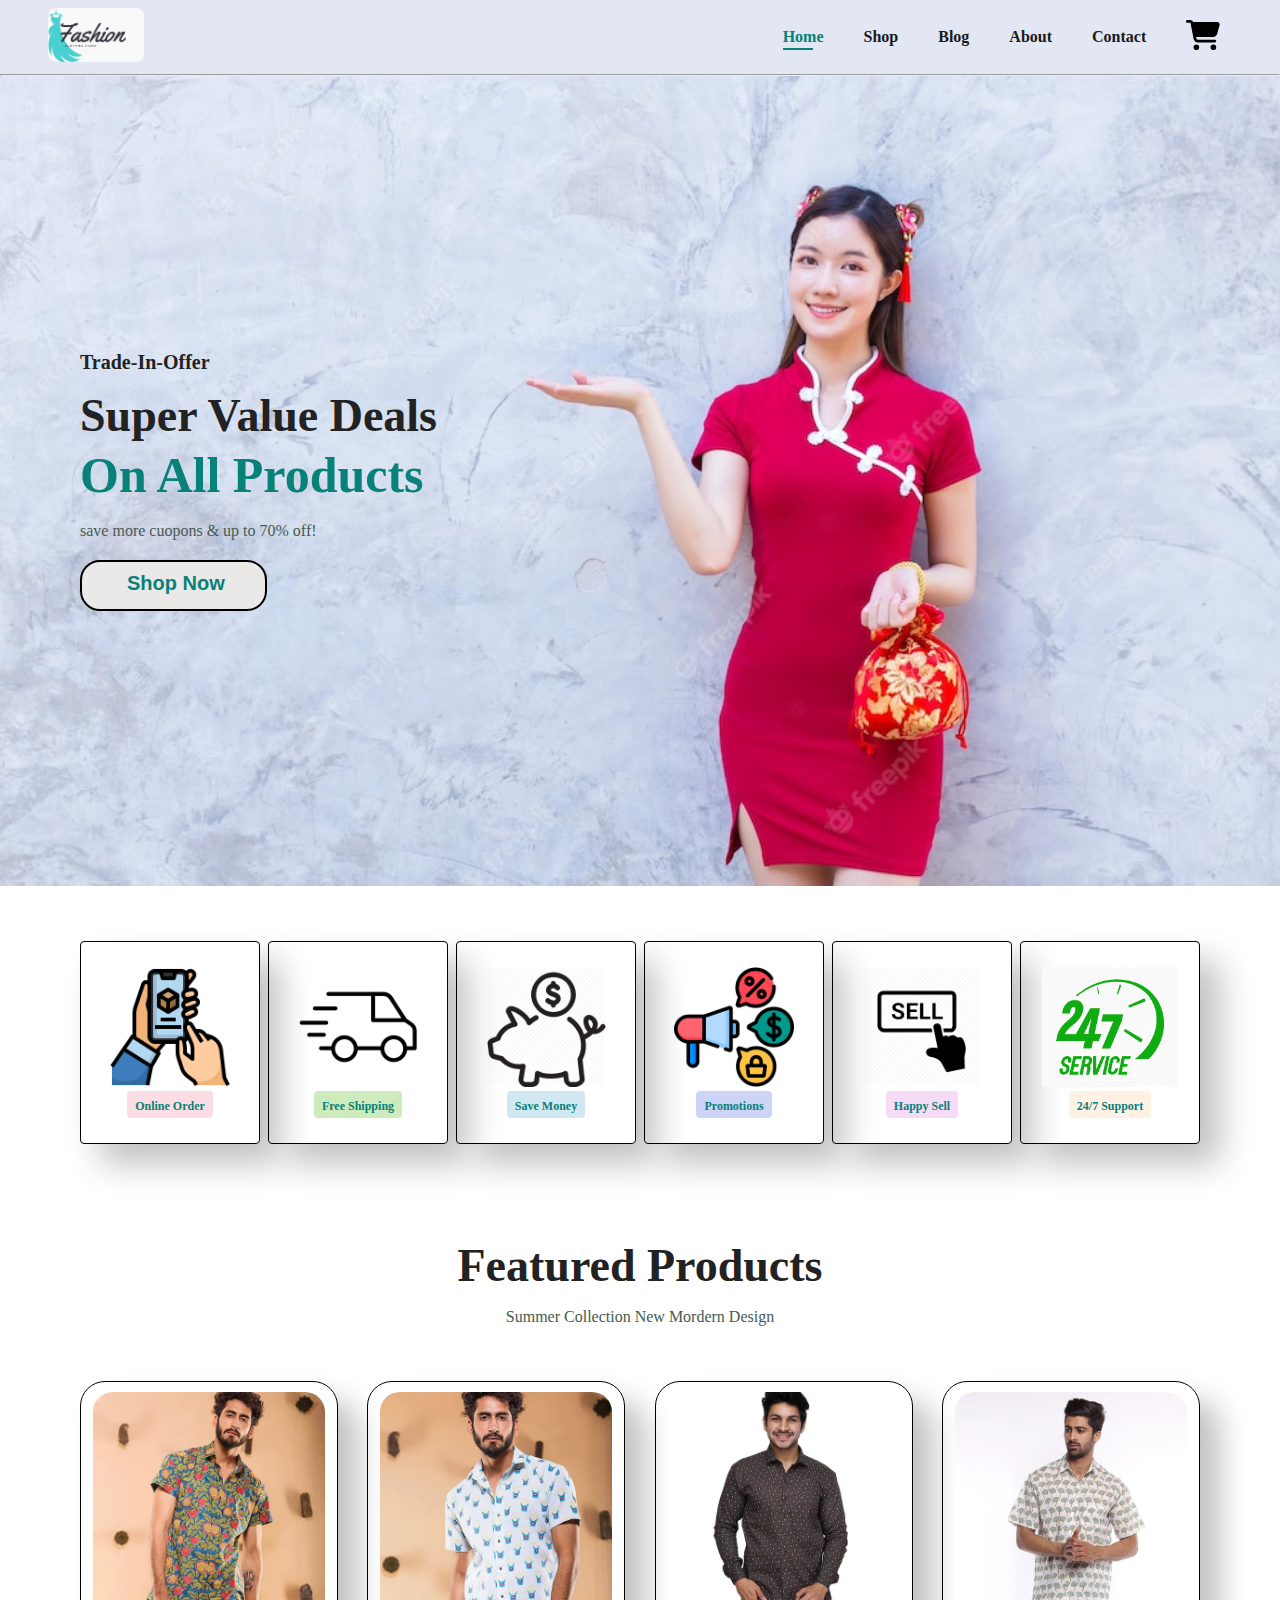
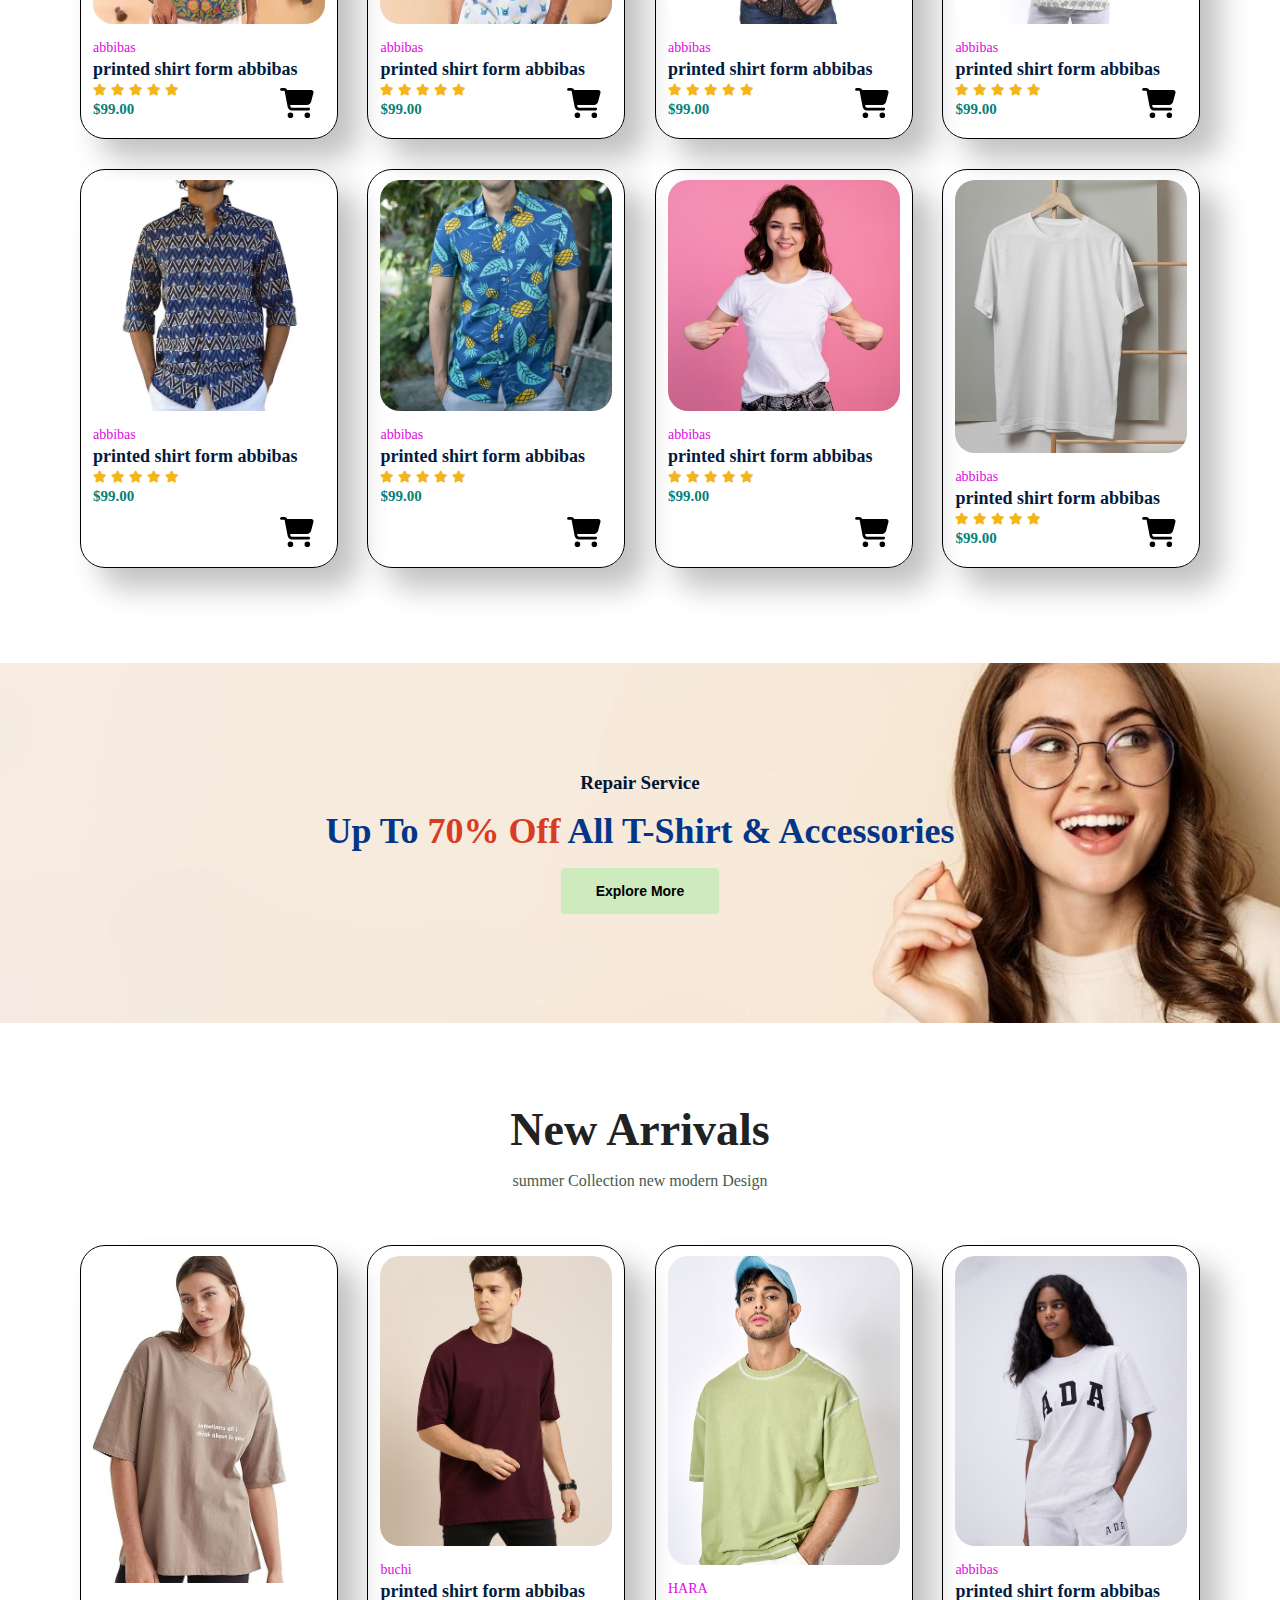
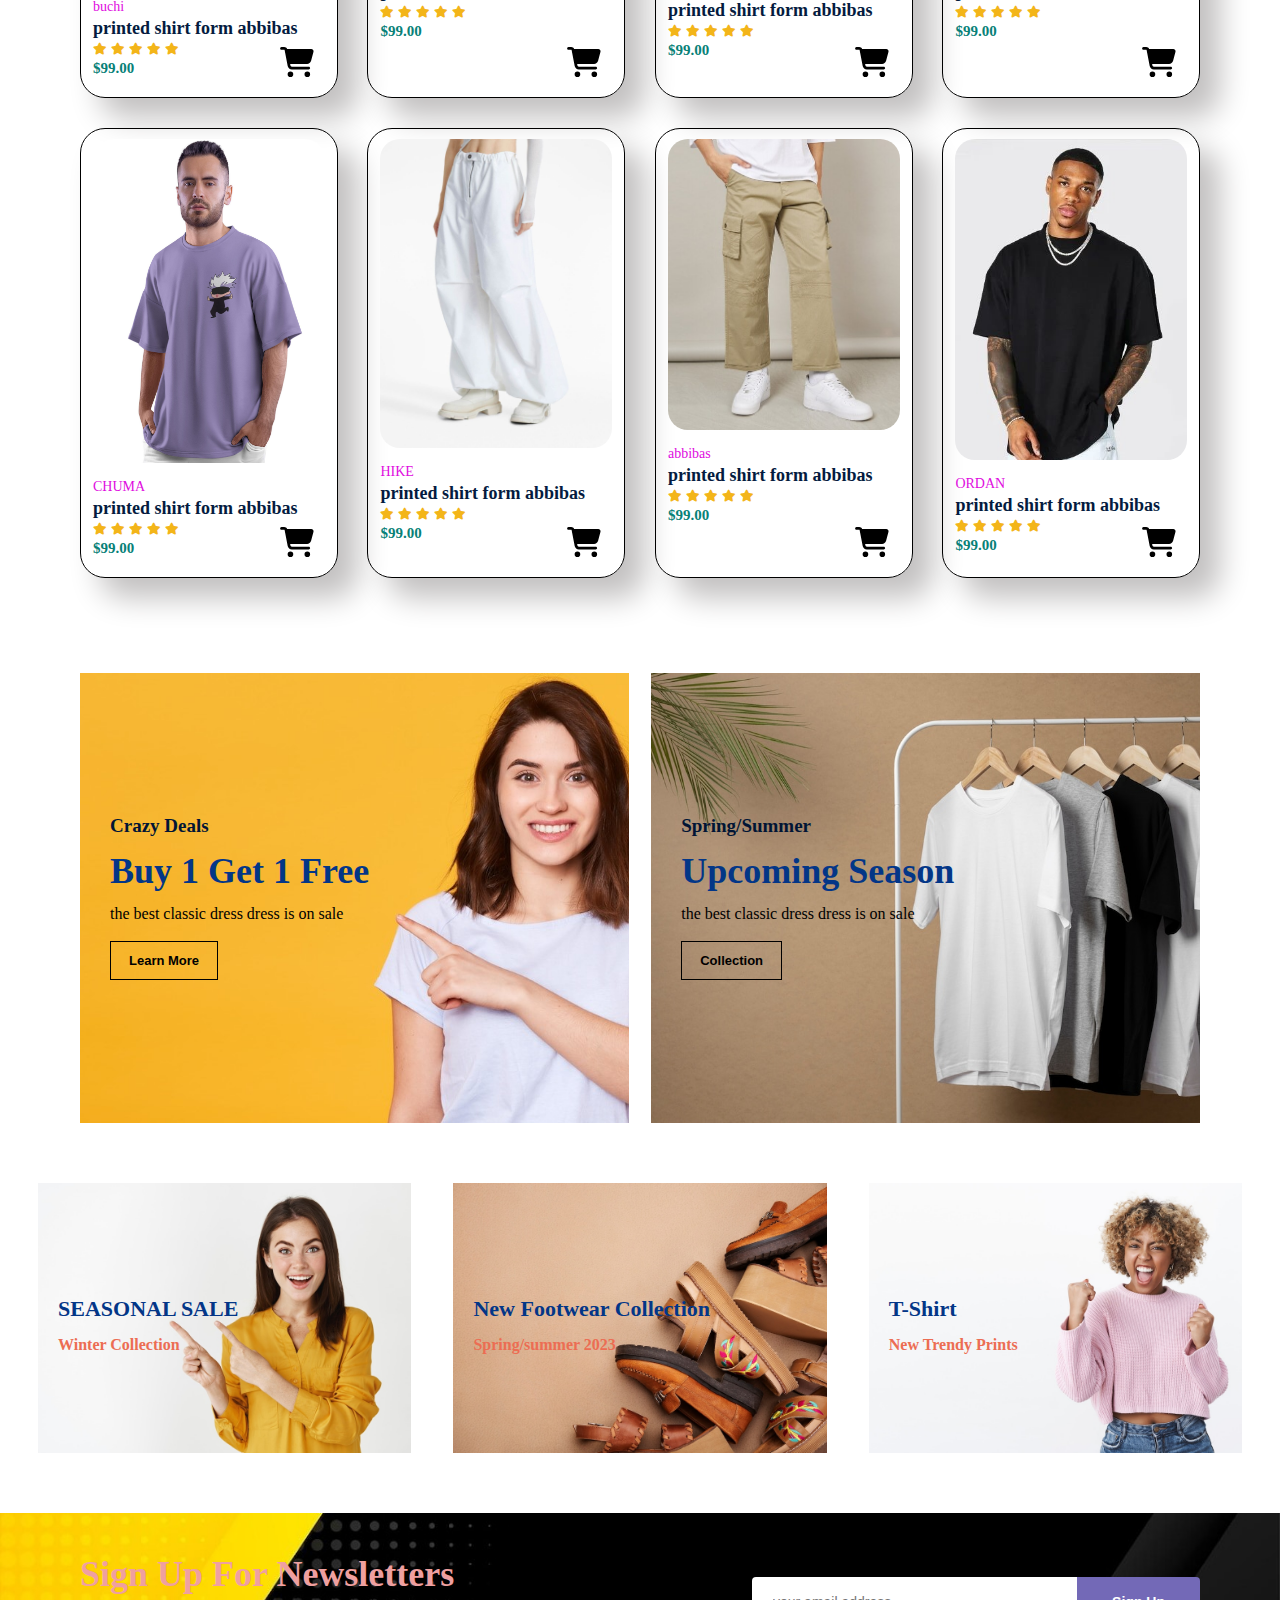
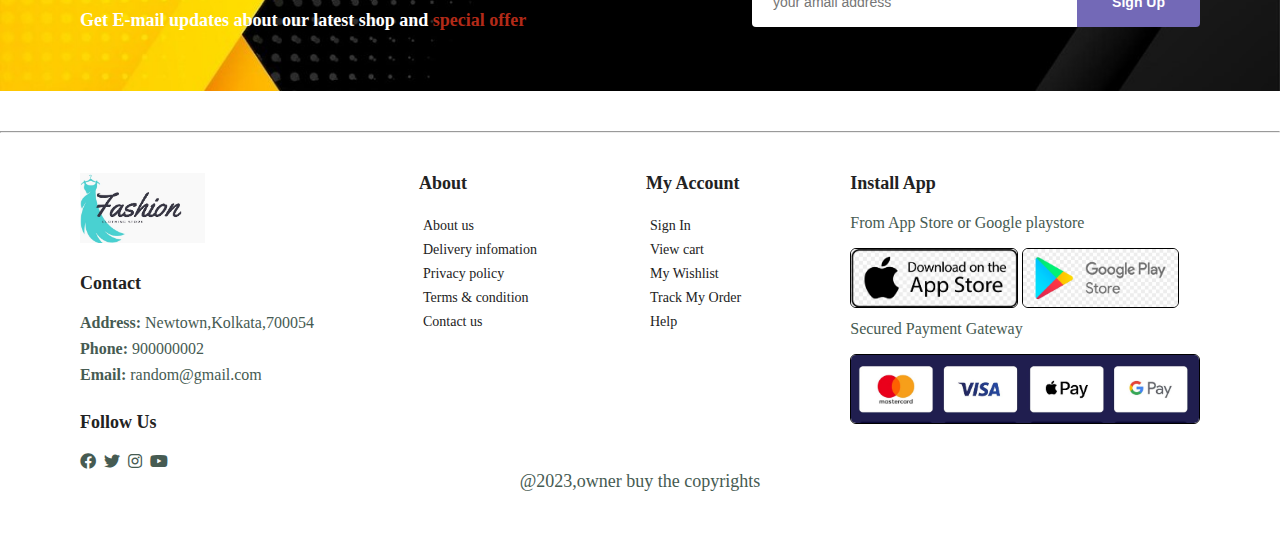
<file: index.html>
<!DOCTYPE html>
<html lang="en">
<head>
    <meta charset="UTF-8">
    <meta name="viewport" content="width=device-width, initial-scale=1.0">
    <title>Mela shop</title>
    <link rel="stylesheet" href="https://use.fontawesome.com/releases/v5.15.4/css/all.css" />
    <link rel="stylesheet" href="style.css">
</head>
<body>
   
    <section id="header">
        <a href="#"><img src="image/icon.jpg" class="logo" alt="" height="70px"></a>

        <div>
            <ul id="navbar"> 
                <li><a class="active" href="#">Home</a></li>
                <li><a href="shop.html">Shop</a></li>
                <li><a href="#">Blog</a></li>
                <li><a href="#">About</a></li>
                <li><a href="#">Contact</a></li>
                <li id="lg-bag"><a href="#"><img src="image/cart-shopping-solid.svg" height="30px"></a></li>
                <a id="close"><img src="image/cross-button.svg" height="30px"></a>
            </ul>
        </div>
        <div id="mobile"> 
            <a href="#"><img src="image/cart-shopping-solid.svg" height="30px"></a>
            <i id="bar" class="fas fa-outdent"> </i>
        </div>
    </section>
    <hr>

<section id="hero">
    <h4>Trade-in-offer</h4>
    <h2>Super value deals</h2>
    <h1>on all products</h1>
    <p>save more cuopons & up to 70% off!</p>
    <button>Shop Now</button>

</section>

<section id="feature" class="section-p1">
    <div class="fe-box">
        <img src="image/online-order_6384797.png" alt="">
        <h6>Online Order</h6>
    </div>
    <div class="fe-box">
        <img src="image/delivery-car.png" alt="">
        <h6>Free Shipping</h6>
    </div>
    <div class="fe-box">
        <img src="image/money-saving.jpg" alt="">
        <h6>Save Money</h6>
    </div>
    <div class="fe-box">
        <img src="image/promotion.png" alt="">
        <h6>Promotions</h6>
    </div>
    <div class="fe-box">
        <img src="image/sell-icon-png-5.jpg" alt="">
        <h6>Happy Sell</h6>
    </div>
    <div class="fe-box">
        <img src="image/help.png" alt="">
        <h6>24/7 Support</h6>
    </div>

</section>

<section id="product1" class="section-p1">
    <h2>Featured products</h2>
    <p>Summer Collection New Mordern Design</p>
    <div class="pro-container">
        <div class="pro">
            <img src="image/shirt-1.jpg" alt="">
            <div class="des">
                <span>abbibas</span>
                <h5>printed shirt form abbibas</h5>
                <div class="star">
                    <i class ="fas fa-star"></i>
                    <i class ="fas fa-star"></i>
                    <i class ="fas fa-star"></i>
                    <i class ="fas fa-star"></i>
                    <i class ="fas fa-star"></i>
                </div>
                <h4>$99.00</h4>
            </div>
            <a href="#"><img src="image/cart-shopping-solid.svg" id="shopping"></a>
        </div>
        <div class="pro">
            <img src="image/shirt-2.jpg" alt="">
            <div class="des">
                <span>abbibas</span>
                <h5>printed shirt form abbibas</h5>
                <div class="star">
                    <i class ="fas fa-star"></i>
                    <i class ="fas fa-star"></i>
                    <i class ="fas fa-star"></i>
                    <i class ="fas fa-star"></i>
                    <i class ="fas fa-star"></i>
                </div>
                <h4>$99.00</h4>
            </div>
            <a href="#"><img src="image/cart-shopping-solid.svg" id="shopping"></a>
        </div>
        <div class="pro">
            <img src="image/shirt-3.jpg" alt="">
            <div class="des">
                <span>abbibas</span>
                <h5>printed shirt form abbibas</h5>
                <div class="star">
                    <i class ="fas fa-star"></i>
                    <i class ="fas fa-star"></i>
                    <i class ="fas fa-star"></i>
                    <i class ="fas fa-star"></i>
                    <i class ="fas fa-star"></i>
                </div>
                <h4>$99.00</h4>
            </div>
            <a href="#"><img src="image/cart-shopping-solid.svg" id="shopping"></a>
        </div>
        <div class="pro">
            <img src="image/shirt-4.jpg" alt="">
            <div class="des">
                <span>abbibas</span>
                <h5>printed shirt form abbibas</h5>
                <div class="star">
                    <i class ="fas fa-star"></i>
                    <i class ="fas fa-star"></i>
                    <i class ="fas fa-star"></i>
                    <i class ="fas fa-star"></i>
                    <i class ="fas fa-star"></i>
                </div>
                <h4>$99.00</h4>
            </div>
            <a href="#"><img src="image/cart-shopping-solid.svg" id="shopping"></a>
        </div>
        <div class="pro">
            <img src="image/shirt-5.jpg" alt="">
            <div class="des">
                <span>abbibas</span>
                <h5>printed shirt form abbibas</h5>
                <div class="star">
                    <i class ="fas fa-star"></i>
                    <i class ="fas fa-star"></i>
                    <i class ="fas fa-star"></i>
                    <i class ="fas fa-star"></i>
                    <i class ="fas fa-star"></i>
                </div>
                <h4>$99.00</h4>
            </div>
            <a href="#"><img src="image/cart-shopping-solid.svg" id="shopping"></a>
        </div>
        <div class="pro">
            <img src="image/shirt-6.jpg" alt="">
            <div class="des">
                <span>abbibas</span>
                <h5>printed shirt form abbibas</h5>
                <div class="star">
                    <i class ="fas fa-star"></i>
                    <i class ="fas fa-star"></i>
                    <i class ="fas fa-star"></i>
                    <i class ="fas fa-star"></i>
                    <i class ="fas fa-star"></i>
                </div>
                <h4>$99.00</h4>
            </div>
            <a href="#"><img src="image/cart-shopping-solid.svg" id="shopping"></a>
        </div>
        <div class="pro">
            <img src="image/front-view.jpg" alt="">
            <div class="des">
                <span>abbibas</span>
                <h5>printed shirt form abbibas</h5>
                <div class="star">
                    <i class ="fas fa-star"></i>
                    <i class ="fas fa-star"></i>
                    <i class ="fas fa-star"></i>
                    <i class ="fas fa-star"></i>
                    <i class ="fas fa-star"></i>
                </div>
                <h4>$99.00</h4>
            </div>
            <a href="#"><img src="image/cart-shopping-solid.svg" id="shopping"></a>
        </div>
        <div class="pro">
            <img src="image/shirt-mockup.jpg" alt="">
            <div class="des">
                <span>abbibas</span>
                <h5>printed shirt form abbibas</h5>
                <div class="star">
                    <i class ="fas fa-star"></i>
                    <i class ="fas fa-star"></i>
                    <i class ="fas fa-star"></i>
                    <i class ="fas fa-star"></i>
                    <i class ="fas fa-star"></i>
                </div>
                <h4>$99.00</h4>
            </div>
            <a href="#"><img src="image/cart-shopping-solid.svg" id="shopping"></a>
        </div>

    </div>

</section>

<section id="banner" class="section-m1">
    <h4>Repair Service</h4>
    <h2>Up to <span>70% off </span>All t-shirt & Accessories</h2>
    <button class="normal">Explore More</button>
</section>

<section id="product1" class="section-p1">
    <h2>New arrivals</h2>
    <p>summer Collection new modern Design</p>
    <div class="pro-container">
        <div class="pro">
            <img src="image/oversized-1.jpg" alt="">
            <div class="des">
                <span>buchi</span>
                <h5>printed shirt form abbibas</h5>
                <div class="star">
                    <i class ="fas fa-star"></i>
                    <i class ="fas fa-star"></i>
                    <i class ="fas fa-star"></i>
                    <i class ="fas fa-star"></i>
                    <i class ="fas fa-star"></i>
                </div>
                <h4>$99.00</h4>
            </div>
            <a href="#"><img src="image/cart-shopping-solid.svg" id="shopping"></a>
        </div>
        <div class="pro">
            <img src="image/oversized-2.jpg" alt="">
            <div class="des">
                <span>buchi</span>
                <h5>printed shirt form abbibas</h5>
                <div class="star">
                    <i class ="fas fa-star"></i>
                    <i class ="fas fa-star"></i>
                    <i class ="fas fa-star"></i>
                    <i class ="fas fa-star"></i>
                    <i class ="fas fa-star"></i>
                </div>
                <h4>$99.00</h4>
            </div>
            <a href="#"><img src="image/cart-shopping-solid.svg" id="shopping"></a>
        </div>
        <div class="pro">
            <img src="image/oversized-3.jpg" alt="">
            <div class="des">
                <span>HARA</span>
                <h5>printed shirt form abbibas</h5>
                <div class="star">
                    <i class ="fas fa-star"></i>
                    <i class ="fas fa-star"></i>
                    <i class ="fas fa-star"></i>
                    <i class ="fas fa-star"></i>
                    <i class ="fas fa-star"></i>
                </div>
                <h4>$99.00</h4>
            </div>
            <a href="#"><img src="image/cart-shopping-solid.svg" id="shopping"></a>
        </div>
        <div class="pro">
            <img src="image/oversized-4.jpg" alt="">
            <div class="des">
                <span>abbibas</span>
                <h5>printed shirt form abbibas</h5>
                <div class="star">
                    <i class ="fas fa-star"></i>
                    <i class ="fas fa-star"></i>
                    <i class ="fas fa-star"></i>
                    <i class ="fas fa-star"></i>
                    <i class ="fas fa-star"></i>
                </div>
                <h4>$99.00</h4>
            </div>
            <a href="#"><img src="image/cart-shopping-solid.svg" id="shopping"></a>
        </div>
        <div class="pro">
            <img src="image/oversized-5.jpg" alt="">
            <div class="des">
                <span>CHUMA</span>
                <h5>printed shirt form abbibas</h5>
                <div class="star">
                    <i class ="fas fa-star"></i>
                    <i class ="fas fa-star"></i>
                    <i class ="fas fa-star"></i>
                    <i class ="fas fa-star"></i>
                    <i class ="fas fa-star"></i>
                </div>
                <h4>$99.00</h4>
            </div>
            <a href="#"><img src="image/cart-shopping-solid.svg" id="shopping"></a>
        </div>
        <div class="pro">
            <img src="image/pant-1.jpg" alt="">
            <div class="des">
                <span>HIKE</span>
                <h5>printed shirt form abbibas</h5>
                <div class="star">
                    <i class ="fas fa-star"></i>
                    <i class ="fas fa-star"></i>
                    <i class ="fas fa-star"></i>
                    <i class ="fas fa-star"></i>
                    <i class ="fas fa-star"></i>
                </div>
                <h4>$99.00</h4>
            </div>
            <a href="#"><img src="image/cart-shopping-solid.svg" id="shopping"></a>
        </div>
        <div class="pro">
            <img src="image/pant-2.jpg" alt="">
            <div class="des">
                <span>abbibas</span>
                <h5>printed shirt form abbibas</h5>
                <div class="star">
                    <i class ="fas fa-star"></i>
                    <i class ="fas fa-star"></i>
                    <i class ="fas fa-star"></i>
                    <i class ="fas fa-star"></i>
                    <i class ="fas fa-star"></i>
                </div>
                <h4>$99.00</h4>
            </div>
            <a href="#"><img src="image/cart-shopping-solid.svg" id="shopping"></a>
        </div>
        <div class="pro">
            <img src="image/black-oversized-.jpg" alt="">
            <div class="des">
                <span>ORDAN</span>
                <h5>printed shirt form abbibas</h5>
                <div class="star">
                    <i class ="fas fa-star"></i>
                    <i class ="fas fa-star"></i>
                    <i class ="fas fa-star"></i>
                    <i class ="fas fa-star"></i>
                    <i class ="fas fa-star"></i>
                </div>
                <h4>$99.00</h4>
            </div>
            <a href="#"><img src="image/cart-shopping-solid.svg" id="shopping"></a>
        </div>

    </div>

</section>

<section id="sm-banner" class="section-p1">
    <div class="banner-box">
        <h4>Crazy deals</h4>
        <h2>Buy 1 get 1 Free</h2>
        <span>the best classic dress dress is on sale </span> <br>
        <button class="black">Learn More</button>

    </div>
    <div class="banner-box banner-box2">
        <h4>spring/summer</h4>
        <h2>Upcoming season</h2>
        <span>the best classic dress dress is on sale </span> <br>
        <button class="black">Collection</button>
    </div>

</section>

<section id="banner3">
    <div class="banner-box">
        <h2>SEASONAL SALE</h2>
        <h3>Winter Collection</h3>
    </div>
    <div class="banner-box banner-box2">
        <h2>New footwear Collection</h2>
        <h3>Spring/summer 2023</h3>
    </div>
    <div class="banner-box banner-box3">
        <h2>t-shirt</h2>
        <h3>New Trendy Prints</h3>
    </div>
</section>

<section id="news" class ="section-p1  section-m1">
    <div class="news-text">
        <h4>Sign Up For Newsletters</h4>
        <p>Get E-mail updates about our latest shop and <span>special offer</span></p>
    </div>
    <div class="form"> 
        <input type="text" placeholder="your amail address">
        <button class="normal">Sign Up</button>
    </div>

</section>

<hr>
<footer class="section-p1">
   
    <div class="col">
        <img class="logo" src="image/icon.jpg" alt="" height="70px">
        <h4>Contact</h4>
        <p><strong>Address:</strong> Newtown,Kolkata,700054</p>
        <p><strong>Phone:</strong> 900000002</p>
        <p><strong>Email:</strong> random@gmail.com</p>
        <div class="follow">
            <h4>Follow us</h4>
            <div class="icon">
                <i class="fab fa-facebook"> </i>
                <i class="fab fa-twitter"> </i>
                <i class="fab fa-instagram"> </i>
                <i class="fab fa-youtube"> </i>
            </div>
        </div>
    </div>
<div class="col">
    <h4>About</h4>
    <a href="#">About us</a>
    <a href="#">Delivery infomation</a>
    <a href="#">Privacy policy</a>
    <a href="#">Terms & condition</a>
    <a href="#">Contact us</a>
</div>

<div class="col">
    <h4>My Account</h4>
    <a href="#">Sign In</a>
    <a href="#">View cart</a>
    <a href="#">My Wishlist</a>
    <a href="#">Track My Order</a>
    <a href="#">Help</a>
</div>

<div class="col install">
    <h4>Install App</h4>
    <p>From App Store or Google playstore</p>
    <div class="row">
        <img src="image/app-store.png" alt="" height="60px">
        <img src="image/play-store.png" alt="" height="60px">
    
    <p>Secured Payment Gateway</p>
    <img src="image/Payment1.jpg" alt="" height="70px">
</div>
</div>

<div class="copyright">
    <p>@2023,owner buy the copyrights</p>
</div>
</footer>
<script src="style.js"></script>
</body>
</html>
</file>
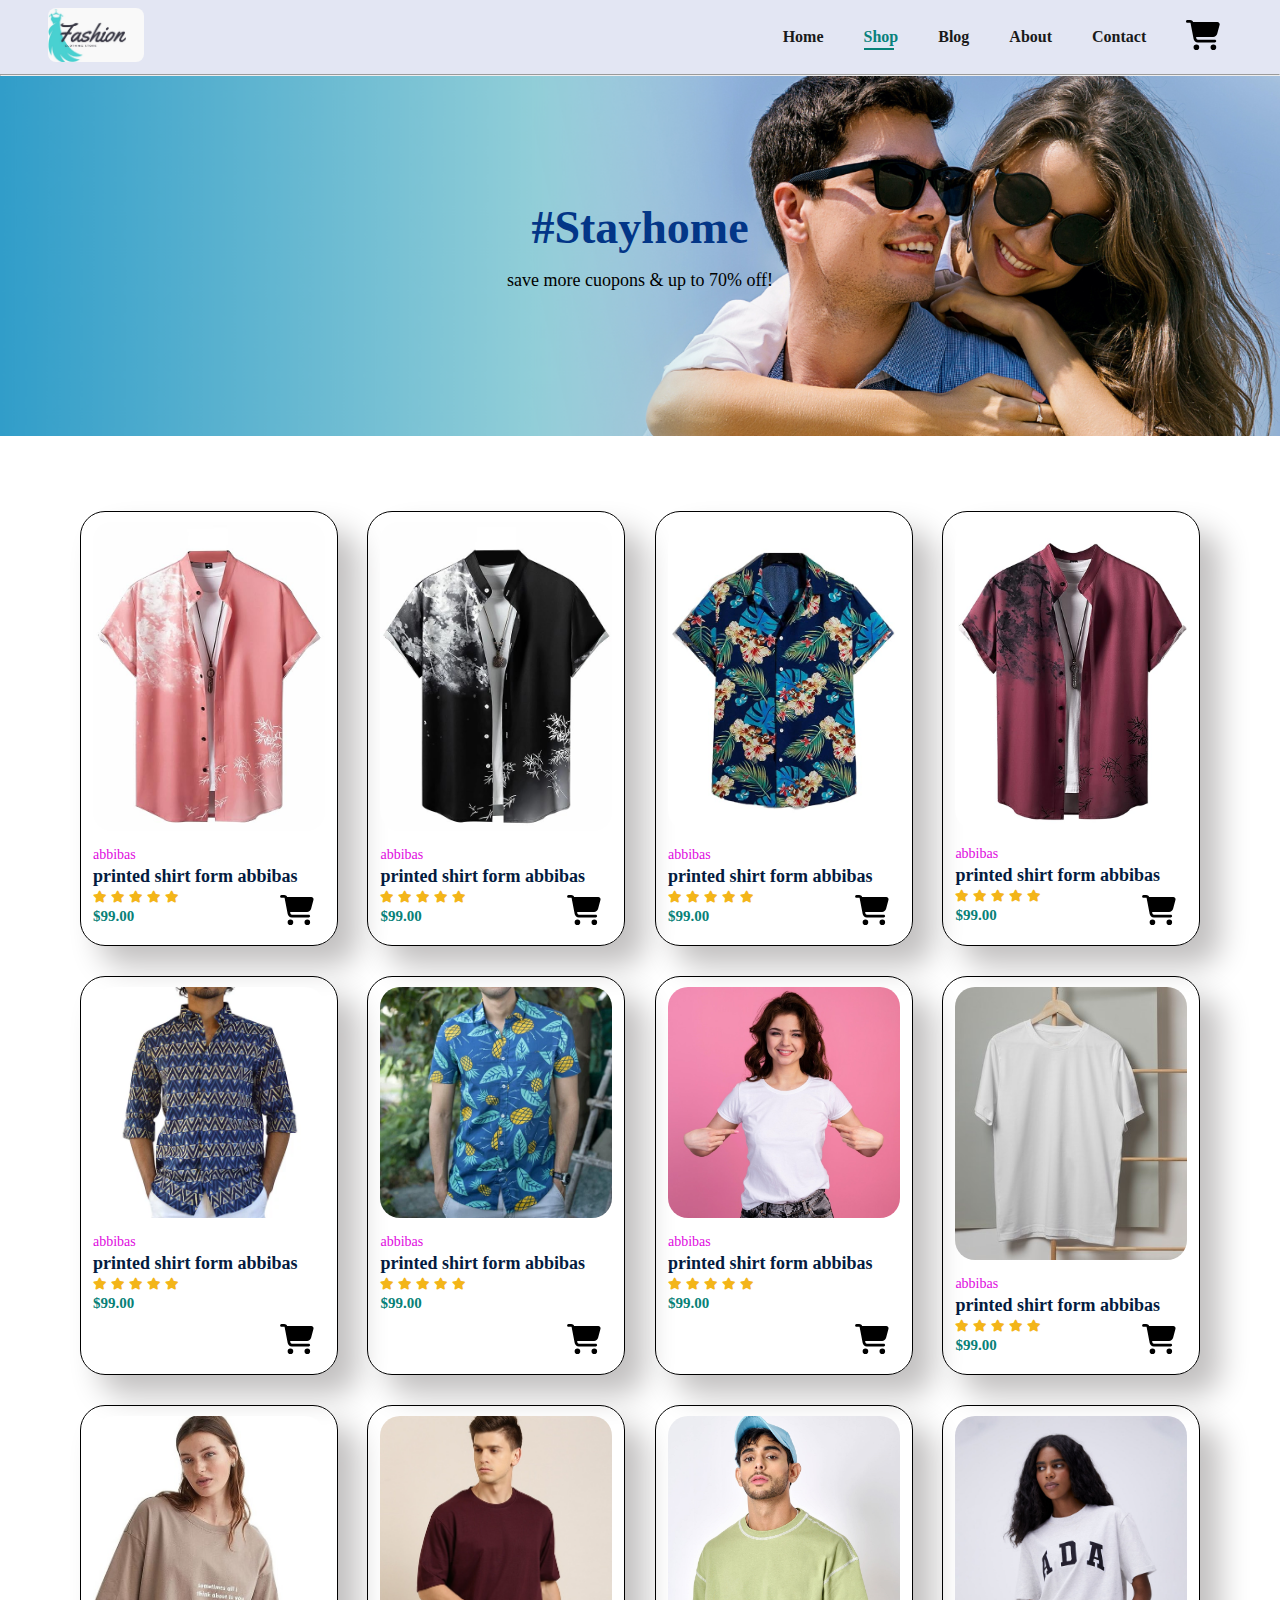
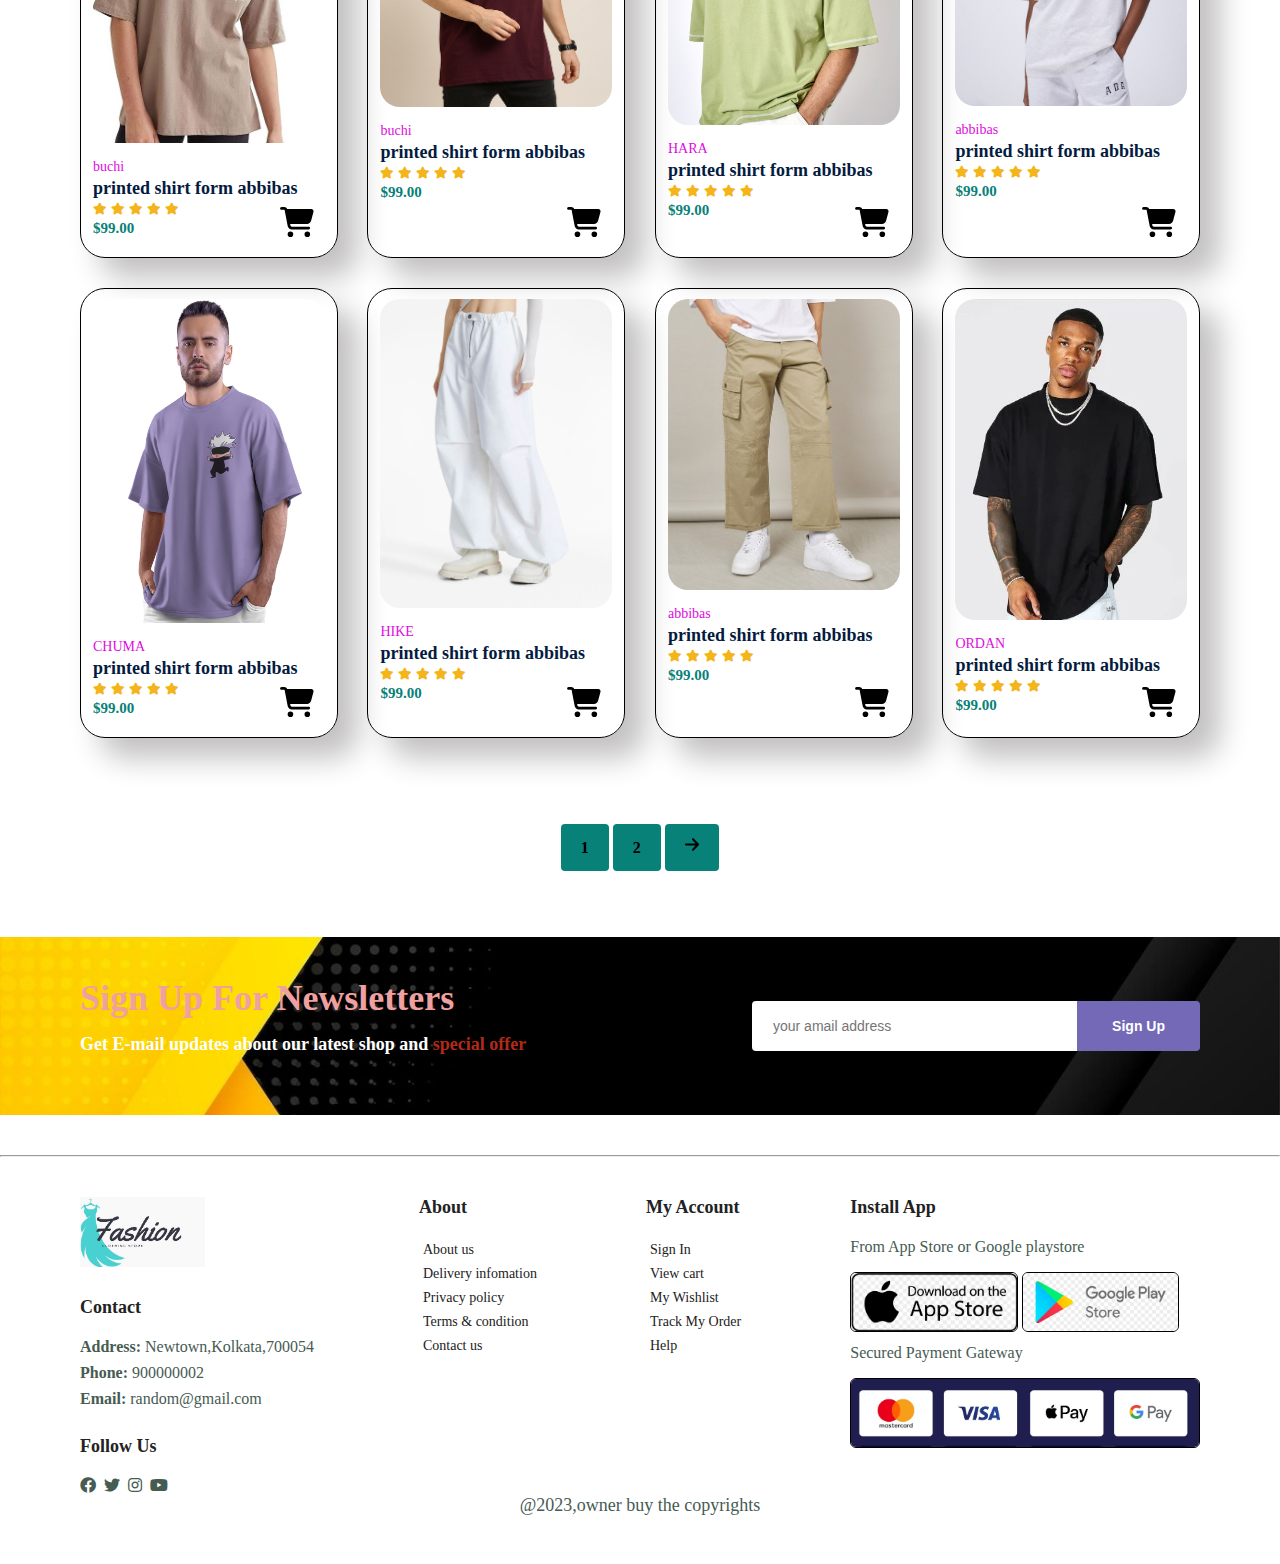
<file: shop.html>
<!DOCTYPE html>
<html lang="en">
<head>
    <meta charset="UTF-8">
    <meta name="viewport" content="width=device-width, initial-scale=1.0">
    <title>Mela shop</title>
    <link rel="stylesheet" href="https://use.fontawesome.com/releases/v5.15.4/css/all.css" />
    <link rel="stylesheet" href="style.css">
</head>
<body>
   
    <section id="header">
        <a href="#"><img src="image/icon.jpg" class="logo" alt="" height="70px"></a>

        <div>
            <ul id="navbar"> 
                <li><a  href="index.html">Home</a></li>
                <li><a class="active" href="shop.html">Shop</a></li>
                <li><a href="#">Blog</a></li>
                <li><a href="#">About</a></li>
                <li><a href="#">Contact</a></li>
                <li id="lg-bag"><a href="#"><img src="image/cart-shopping-solid.svg" height="30px"></a></li>
                <a id="close"><img src="image/cross-button.svg" height="30px"></a>
            </ul>
        </div>
        <div id="mobile"> 
            <a href="#"><img src="image/cart-shopping-solid.svg" height="30px"></a>
            <i id="bar" class="fas fa-outdent"> </i>
        </div>
    </section>
    <hr>

<section id="page-header">
    <h2>#stayhome</h2>
    <p>save more cuopons & up to 70% off!</p>

</section>

<section id="product1" class="section-p1">
    <div class="pro-container">
        <div class="pro" onclick="window.location.href='single_product.html';">
            <img src="image2/image6.jpg" alt="">
            <div class="des">
                <span>abbibas</span>
                <h5>printed shirt form abbibas</h5>
                <div class="star">
                    <i class ="fas fa-star"></i>
                    <i class ="fas fa-star"></i>
                    <i class ="fas fa-star"></i>
                    <i class ="fas fa-star"></i>
                    <i class ="fas fa-star"></i>
                </div>
                <h4>$99.00</h4>
            </div>
            <a href="#"><img src="image/cart-shopping-solid.svg" id="shopping"></a>
        </div>
        <div class="pro">
            <img src="image2/image8.jpg" alt="">
            <div class="des">
                <span>abbibas</span>
                <h5>printed shirt form abbibas</h5>
                <div class="star">
                    <i class ="fas fa-star"></i>
                    <i class ="fas fa-star"></i>
                    <i class ="fas fa-star"></i>
                    <i class ="fas fa-star"></i>
                    <i class ="fas fa-star"></i>
                </div>
                <h4>$99.00</h4>
            </div>
            <a href="#"><img src="image/cart-shopping-solid.svg" id="shopping"></a>
        </div>
        <div class="pro">
            <img src="image2/image4.jpg" alt="">
            <div class="des">
                <span>abbibas</span>
                <h5>printed shirt form abbibas</h5>
                <div class="star">
                    <i class ="fas fa-star"></i>
                    <i class ="fas fa-star"></i>
                    <i class ="fas fa-star"></i>
                    <i class ="fas fa-star"></i>
                    <i class ="fas fa-star"></i>
                </div>
                <h4>$99.00</h4>
            </div>
            <a href="#"><img src="image/cart-shopping-solid.svg" id="shopping"></a>
        </div>
        <div class="pro">
            <img src="image2/image3.jpg" alt="">
            <div class="des">
                <span>abbibas</span>
                <h5>printed shirt form abbibas</h5>
                <div class="star">
                    <i class ="fas fa-star"></i>
                    <i class ="fas fa-star"></i>
                    <i class ="fas fa-star"></i>
                    <i class ="fas fa-star"></i>
                    <i class ="fas fa-star"></i>
                </div>
                <h4>$99.00</h4>
            </div>
            <a href="#"><img src="image/cart-shopping-solid.svg" id="shopping"></a>
        </div>
        <div class="pro">
            <img src="image/shirt-5.jpg" alt="">
            <div class="des">
                <span>abbibas</span>
                <h5>printed shirt form abbibas</h5>
                <div class="star">
                    <i class ="fas fa-star"></i>
                    <i class ="fas fa-star"></i>
                    <i class ="fas fa-star"></i>
                    <i class ="fas fa-star"></i>
                    <i class ="fas fa-star"></i>
                </div>
                <h4>$99.00</h4>
            </div>
            <a href="#"><img src="image/cart-shopping-solid.svg" id="shopping"></a>
        </div>
        <div class="pro">
            <img src="image/shirt-6.jpg" alt="">
            <div class="des">
                <span>abbibas</span>
                <h5>printed shirt form abbibas</h5>
                <div class="star">
                    <i class ="fas fa-star"></i>
                    <i class ="fas fa-star"></i>
                    <i class ="fas fa-star"></i>
                    <i class ="fas fa-star"></i>
                    <i class ="fas fa-star"></i>
                </div>
                <h4>$99.00</h4>
            </div>
            <a href="#"><img src="image/cart-shopping-solid.svg" id="shopping"></a>
        </div>
        <div class="pro">
            <img src="image/front-view.jpg" alt="">
            <div class="des">
                <span>abbibas</span>
                <h5>printed shirt form abbibas</h5>
                <div class="star">
                    <i class ="fas fa-star"></i>
                    <i class ="fas fa-star"></i>
                    <i class ="fas fa-star"></i>
                    <i class ="fas fa-star"></i>
                    <i class ="fas fa-star"></i>
                </div>
                <h4>$99.00</h4>
            </div>
            <a href="#"><img src="image/cart-shopping-solid.svg" id="shopping"></a>
        </div>
        <div class="pro">
            <img src="image/shirt-mockup.jpg" alt="">
            <div class="des">
                <span>abbibas</span>
                <h5>printed shirt form abbibas</h5>
                <div class="star">
                    <i class ="fas fa-star"></i>
                    <i class ="fas fa-star"></i>
                    <i class ="fas fa-star"></i>
                    <i class ="fas fa-star"></i>
                    <i class ="fas fa-star"></i>
                </div>
                <h4>$99.00</h4>
            </div>
            <a href="#"><img src="image/cart-shopping-solid.svg" id="shopping"></a>
        </div>

        <div class="pro">
            <img src="image/oversized-1.jpg" alt="">
            <div class="des">
                <span>buchi</span>
                <h5>printed shirt form abbibas</h5>
                <div class="star">
                    <i class ="fas fa-star"></i>
                    <i class ="fas fa-star"></i>
                    <i class ="fas fa-star"></i>
                    <i class ="fas fa-star"></i>
                    <i class ="fas fa-star"></i>
                </div>
                <h4>$99.00</h4>
            </div>
            <a href="#"><img src="image/cart-shopping-solid.svg" id="shopping"></a>
        </div>
        <div class="pro">
            <img src="image/oversized-2.jpg" alt="">
            <div class="des">
                <span>buchi</span>
                <h5>printed shirt form abbibas</h5>
                <div class="star">
                    <i class ="fas fa-star"></i>
                    <i class ="fas fa-star"></i>
                    <i class ="fas fa-star"></i>
                    <i class ="fas fa-star"></i>
                    <i class ="fas fa-star"></i>
                </div>
                <h4>$99.00</h4>
            </div>
            <a href="#"><img src="image/cart-shopping-solid.svg" id="shopping"></a>
        </div>
        <div class="pro">
            <img src="image/oversized-3.jpg" alt="">
            <div class="des">
                <span>HARA</span>
                <h5>printed shirt form abbibas</h5>
                <div class="star">
                    <i class ="fas fa-star"></i>
                    <i class ="fas fa-star"></i>
                    <i class ="fas fa-star"></i>
                    <i class ="fas fa-star"></i>
                    <i class ="fas fa-star"></i>
                </div>
                <h4>$99.00</h4>
            </div>
            <a href="#"><img src="image/cart-shopping-solid.svg" id="shopping"></a>
        </div>
        <div class="pro">
            <img src="image/oversized-4.jpg" alt="">
            <div class="des">
                <span>abbibas</span>
                <h5>printed shirt form abbibas</h5>
                <div class="star">
                    <i class ="fas fa-star"></i>
                    <i class ="fas fa-star"></i>
                    <i class ="fas fa-star"></i>
                    <i class ="fas fa-star"></i>
                    <i class ="fas fa-star"></i>
                </div>
                <h4>$99.00</h4>
            </div>
            <a href="#"><img src="image/cart-shopping-solid.svg" id="shopping"></a>
        </div>
        <div class="pro">
            <img src="image/oversized-5.jpg" alt="">
            <div class="des">
                <span>CHUMA</span>
                <h5>printed shirt form abbibas</h5>
                <div class="star">
                    <i class ="fas fa-star"></i>
                    <i class ="fas fa-star"></i>
                    <i class ="fas fa-star"></i>
                    <i class ="fas fa-star"></i>
                    <i class ="fas fa-star"></i>
                </div>
                <h4>$99.00</h4>
            </div>
            <a href="#"><img src="image/cart-shopping-solid.svg" id="shopping"></a>
        </div>
        <div class="pro">
            <img src="image/pant-1.jpg" alt="">
            <div class="des">
                <span>HIKE</span>
                <h5>printed shirt form abbibas</h5>
                <div class="star">
                    <i class ="fas fa-star"></i>
                    <i class ="fas fa-star"></i>
                    <i class ="fas fa-star"></i>
                    <i class ="fas fa-star"></i>
                    <i class ="fas fa-star"></i>
                </div>
                <h4>$99.00</h4>
            </div>
            <a href="#"><img src="image/cart-shopping-solid.svg" id="shopping"></a>
        </div>
        <div class="pro">
            <img src="image/pant-2.jpg" alt="">
            <div class="des">
                <span>abbibas</span>
                <h5>printed shirt form abbibas</h5>
                <div class="star">
                    <i class ="fas fa-star"></i>
                    <i class ="fas fa-star"></i>
                    <i class ="fas fa-star"></i>
                    <i class ="fas fa-star"></i>
                    <i class ="fas fa-star"></i>
                </div>
                <h4>$99.00</h4>
            </div>
            <a href="#"><img src="image/cart-shopping-solid.svg" id="shopping"></a>
        </div>
        <div class="pro">
            <img src="image/black-oversized-.jpg" alt="">
            <div class="des">
                <span>ORDAN</span>
                <h5>printed shirt form abbibas</h5>
                <div class="star">
                    <i class ="fas fa-star"></i>
                    <i class ="fas fa-star"></i>
                    <i class ="fas fa-star"></i>
                    <i class ="fas fa-star"></i>
                    <i class ="fas fa-star"></i>
                </div>
                <h4>$99.00</h4>
            </div>
            <a href="#"><img src="image/cart-shopping-solid.svg" id="shopping"></a>
        </div>

    </div>

</section>

<section id = "pagination" class="section-p1">
    <a href="#">1</a>
    <a href="#">2</a>
    <a href="#"><img src="image2/arrow-right-solid.svg" height="20px" alt=""></a>
</section>

<section id="news" class ="section-p1  section-m1">
    <div class="news-text">
        <h4>Sign Up For Newsletters</h4>
        <p>Get E-mail updates about our latest shop and <span>special offer</span></p>
    </div>
    <div class="form"> 
        <input type="text" placeholder="your amail address">
        <button class="normal">Sign Up</button>
    </div>

</section>

<hr>
<footer class="section-p1">
   
    <div class="col">
        <img class="logo" src="image/icon.jpg" alt="" height="70px">
        <h4>Contact</h4>
        <p><strong>Address:</strong> Newtown,Kolkata,700054</p>
        <p><strong>Phone:</strong> 900000002</p>
        <p><strong>Email:</strong> random@gmail.com</p>
        <div class="follow">
            <h4>Follow us</h4>
            <div class="icon">
                <i class="fab fa-facebook"> </i>
                <i class="fab fa-twitter"> </i>
                <i class="fab fa-instagram"> </i>
                <i class="fab fa-youtube"> </i>
            </div>
        </div>
    </div>
<div class="col">
    <h4>About</h4>
    <a href="#">About us</a>
    <a href="#">Delivery infomation</a>
    <a href="#">Privacy policy</a>
    <a href="#">Terms & condition</a>
    <a href="#">Contact us</a>
</div>

<div class="col">
    <h4>My Account</h4>
    <a href="#">Sign In</a>
    <a href="#">View cart</a>
    <a href="#">My Wishlist</a>
    <a href="#">Track My Order</a>
    <a href="#">Help</a>
</div>

<div class="col install">
    <h4>Install App</h4>
    <p>From App Store or Google playstore</p>
    <div class="row">
        <img src="image/app-store.png" alt="" height="60px">
        <img src="image/play-store.png" alt="" height="60px">
    
    <p>Secured Payment Gateway</p>
    <img src="image/Payment1.jpg" alt="" height="70px">
</div>
</div>

<div class="copyright">
    <p>@2023,owner buy the copyrights</p>
</div>
</footer>
<script src="style.js"></script>
</body>
</html>
</file>
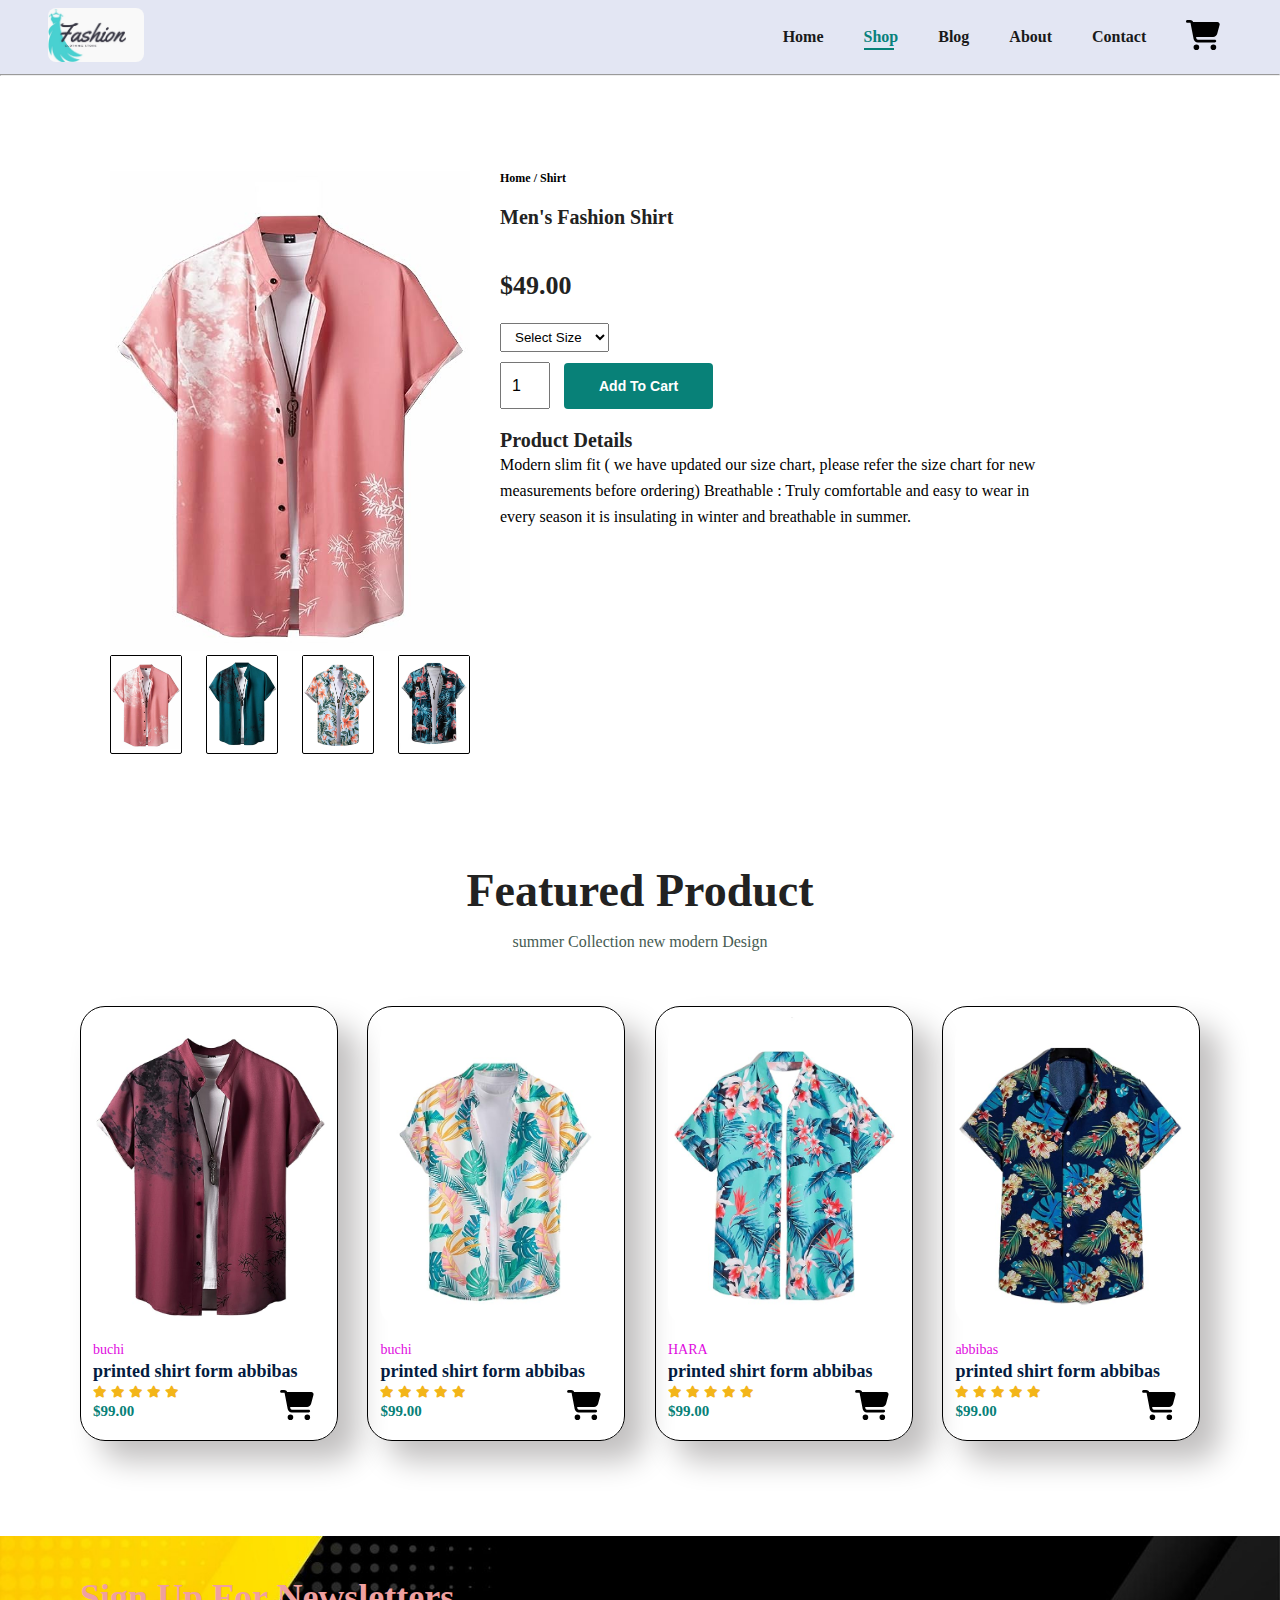
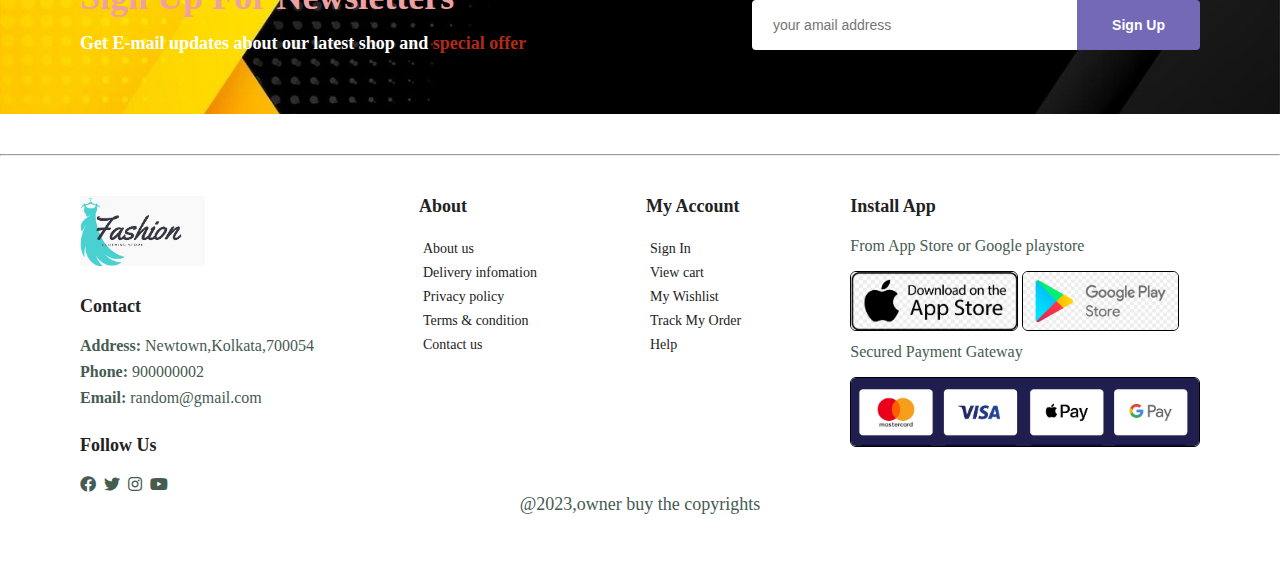
<file: single_product.html>
<!DOCTYPE html>
<html lang="en">
<head>
    <meta charset="UTF-8">
    <meta name="viewport" content="width=device-width, initial-scale=1.0">
    <title>Mela shop</title>
    <link rel="stylesheet" href="https://use.fontawesome.com/releases/v5.15.4/css/all.css" />
    <link rel="stylesheet" href="style.css">
</head>
<body>
   
    <section id="header">
        <a href="#"><img src="image/icon.jpg" class="logo" alt="" height="70px"></a>

        <div>
            <ul id="navbar"> 
                <li><a  href="index.html">Home</a></li>
                <li><a class="active" href="shop.html">Shop</a></li>
                <li><a href="#">Blog</a></li>
                <li><a href="#">About</a></li>
                <li><a href="#">Contact</a></li>
                <li id="lg-bag"><a href="#"><img src="image/cart-shopping-solid.svg" height="30px"></a></li>
                <a id="close"><img src="image/cross-button.svg" height="30px"></a>
            </ul>
        </div>
        <div id="mobile"> 
            <a href="#"><img src="image/cart-shopping-solid.svg" height="30px"></a>
            <i id="bar" class="fas fa-outdent"> </i>
        </div>
    </section>
    <hr>


    <section id="prodetails" class="section-p1">
        <div class="single-pro-image">
            <img src="image2/image6.jpg"  width="100%" id="mainImg" alt="">
            <div class="small-img-grp">
                <div class="small-img-col">
                    <img src="image2/image6.jpg" width="100%" class="small-img" alt="">
                </div>
                <div class="small-img-col">
                    <img src="image2/image7.jpg" width="100%" class="small-img" alt="">
                </div>
                <div class="small-img-col">
                    <img src="image2/image1.jpg" width="100%" class="small-img" alt="">
                </div>
                <div class="small-img-col">
                    <img src="image2/image.jpg" width="100%" class="small-img" alt="">
                </div>
            </div>
        </div>

        <div class="single-pro-detail">
            <h6>Home / shirt</h6>
            <h4>Men's fashion shirt</h4>
            <h2>$49.00</h2>
            <select>
                <option>Select Size</option>
                <option>XS</option>
                <option>S</option>
                <option>M</option>
                <option>L</option>
                <option>XL</option>
            </select>

            <input type="number" value="1">
            <button class="normal">Add To Cart</button>
            <h4>Product Details</h4>
            <span>Modern slim fit ( we have updated our size chart, please refer the size chart for new measurements before ordering)
                Breathable : Truly comfortable and easy to wear in every season it is insulating in winter and breathable in summer.</span> 
        </div>
    </section>

    <section id="product1" class="section-p1">
        <h2>Featured Product</h2>
        <p>summer Collection new modern Design</p>
        <div class="pro-container">
            <div class="pro">
                <img src="image2/image3.jpg" alt="">
                <div class="des">
                    <span>buchi</span>
                    <h5>printed shirt form abbibas</h5>
                    <div class="star">
                        <i class ="fas fa-star"></i>
                        <i class ="fas fa-star"></i>
                        <i class ="fas fa-star"></i>
                        <i class ="fas fa-star"></i>
                        <i class ="fas fa-star"></i>
                    </div>
                    <h4>$99.00</h4>
                </div>
                <a href="#"><img src="image/cart-shopping-solid.svg" id="shopping"></a>
            </div>
            <div class="pro">
                <img src="image2/image2.jpg" alt="">
                <div class="des">
                    <span>buchi</span>
                    <h5>printed shirt form abbibas</h5>
                    <div class="star">
                        <i class ="fas fa-star"></i>
                        <i class ="fas fa-star"></i>
                        <i class ="fas fa-star"></i>
                        <i class ="fas fa-star"></i>
                        <i class ="fas fa-star"></i>
                    </div>
                    <h4>$99.00</h4>
                </div>
                <a href="#"><img src="image/cart-shopping-solid.svg" id="shopping"></a>
            </div>
            <div class="pro">
                <img src="image2/image5.jpg" alt="">
                <div class="des">
                    <span>HARA</span>
                    <h5>printed shirt form abbibas</h5>
                    <div class="star">
                        <i class ="fas fa-star"></i>
                        <i class ="fas fa-star"></i>
                        <i class ="fas fa-star"></i>
                        <i class ="fas fa-star"></i>
                        <i class ="fas fa-star"></i>
                    </div>
                    <h4>$99.00</h4>
                </div>
                <a href="#"><img src="image/cart-shopping-solid.svg" id="shopping"></a>
            </div>
            <div class="pro">
                <img src="image2/image4.jpg" alt="">
                <div class="des">
                    <span>abbibas</span>
                    <h5>printed shirt form abbibas</h5>
                    <div class="star">
                        <i class ="fas fa-star"></i>
                        <i class ="fas fa-star"></i>
                        <i class ="fas fa-star"></i>
                        <i class ="fas fa-star"></i>
                        <i class ="fas fa-star"></i>
                    </div>
                    <h4>$99.00</h4>
                </div>
                <a href="#"><img src="image/cart-shopping-solid.svg" id="shopping"></a>
            </div>
    
        </div>
    
    </section>
<section id="news" class ="section-p1  section-m1">
    <div class="news-text">
        <h4>Sign Up For Newsletters</h4>
        <p>Get E-mail updates about our latest shop and <span>special offer</span></p>
    </div>
    <div class="form"> 
        <input type="text" placeholder="your amail address">
        <button class="normal">Sign Up</button>
    </div>

</section>

<hr>
<footer class="section-p1">
   
    <div class="col">
        <img class="logo" src="image/icon.jpg" alt="" height="70px">
        <h4>Contact</h4>
        <p><strong>Address:</strong> Newtown,Kolkata,700054</p>
        <p><strong>Phone:</strong> 900000002</p>
        <p><strong>Email:</strong> random@gmail.com</p>
        <div class="follow">
            <h4>Follow us</h4>
            <div class="icon">
                <i class="fab fa-facebook"> </i>
                <i class="fab fa-twitter"> </i>
                <i class="fab fa-instagram"> </i>
                <i class="fab fa-youtube"> </i>
            </div>
        </div>
    </div>
<div class="col">
    <h4>About</h4>
    <a href="#">About us</a>
    <a href="#">Delivery infomation</a>
    <a href="#">Privacy policy</a>
    <a href="#">Terms & condition</a>
    <a href="#">Contact us</a>
</div>

<div class="col">
    <h4>My Account</h4>
    <a href="#">Sign In</a>
    <a href="#">View cart</a>
    <a href="#">My Wishlist</a>
    <a href="#">Track My Order</a>
    <a href="#">Help</a>
</div>

<div class="col install">
    <h4>Install App</h4>
    <p>From App Store or Google playstore</p>
    <div class="row">
        <img src="image/app-store.png" alt="" height="60px">
        <img src="image/play-store.png" alt="" height="60px">
    
    <p>Secured Payment Gateway</p>
    <img src="image/Payment1.jpg" alt="" height="70px">
</div>
</div>

<div class="copyright">
    <p>@2023,owner buy the copyrights</p>
</div>
</footer>

<script>
    let mainImg = document.getElementById("mainImg");
    let smallimg = document.getElementsByClassName("small-img");

    smallimg[0].onclick = function(){
        mainImg.src = smallimg[0].src;
    }
    smallimg[1].onclick = function(){
        mainImg.src = smallimg[1].src;
    }
    smallimg[2].onclick = function(){
        mainImg.src = smallimg[2].src;
    }
    smallimg[3].onclick = function(){
        mainImg.src = smallimg[3].src;
    }
    
    
    </script>

    <!-- <script>
        document.addEventListener("DOMContentLoaded", function() {  // Ensure DOM is fully loaded
        let mainImg = document.getElementById("mainImg");
        let smallimgs = document.getElementsByClassName("small-img");

        for(let i = 0; i < smallimgs.length; i++) {
             smallimgs[i].addEventListener("click", function() {
                mainImg.src = this.src;
             });
          }
        });
    </script> -->

<script src="style.js"></script>
</body>
</html>
</file>
<file: style.css>
*{
    margin: 0;
    padding: 0;
    box-sizing: border-box;
    
} 
h1{
    font-size: 50px;
    line-height: 64px;
    color: #222;
    text-transform: capitalize;
    
}
h2{
    font-size: 46px;
    line-height: 54px;
    color: #222;
    text-transform: capitalize;
}
h4{
    font-size: 20px;
    color: #222;
    text-transform: capitalize;
}
h6{
    font-weight: 700;
    font-size: 12px;
    text-transform: capitalize;
}
p{
    font-size: 16px;
    color: #465b52;
    margin:15px 0 20px 0 ;
}

.section-p1{
    padding: 40px 80px;
}
.section-m1{
    margin: 40px 0;
}

button.normal{
 font-size: 14px;
 font-weight: 600;
 padding: 15px 35px;
 color: #000;
 background-color: #cdebbc;
 border-radius: 4px;
 cursor: pointer;
 border: none;
 outline: none;
 transition: .3s;
}

button.black{
 font-size: 13px;
 font-weight: 600;
 padding: 11px 18px;
 color: #000;
 background-color:transparent;
 cursor: pointer;
 border: 1px solid black;
 outline: none;
 transition: .3s;
}


body{
    width: 100%;
}
/* header */
#header{
    display: flex;
    align-items: center;
    justify-content: space-between;
    padding: 0px 40px;
    background-color: #e3e6f3;
    box-shadow: o 5px 15px red;
    z-index: 999;
    position: sticky;
    top: 0;
    left: 0;
}

#header .logo{
    padding: 8px;
    border-radius: 16px;
}

#navbar{
    display: flex;
    align-items: center;
    justify-content: center;
}

#navbar li{
    list-style: none;
    padding:0 20px;
    position: relative;
}
#navbar li a{
    text-decoration: none;
    font-size: 16px;
    font-weight: 600;
    color: #1a1a1a ;
    transition: 0.6s ease;
}

#navbar li a:hover,
#navbar li a.active{
    color:#08817b;
}

#navbar li a.active::after,
#navbar li a:hover::after{
     content: "";
     width: 30px;
     height: 2px;
     background-color: #088178;
     position: absolute;
     bottom: -4px;
     left: 20px;

}

#mobile{
    display: none;
    align-items: center;
}

#close{
    display: none;
}

/* home page */
#hero{
    background-image: url(image/header.jpg);
    height: 90vh;
    width: 100%;
    background-size: cover;
    background-position: top 25% right 0;
    padding: 0 80px;
    display: flex;
    flex-direction: column;
    align-items: flex-start;
    justify-content: center;
}

#hero h4{
    padding-bottom: 15px;
}
#hero h1{
    color: #088178;
}
#hero button{
    /* background-image: url(image/shop-now.png); */
    background-color: rgb(235, 232, 232);
    color: #088178;
    border: 2px solid black;
    border-radius: 20px;
    padding: 10px 40px 14px 45px;
    cursor: pointer;
    font-weight: 700;
    font-size: 20px;
}

#feature{
    display: flex;
    align-items: center;
    justify-content: space-between;
    flex-wrap: wrap;
}
 
#feature .fe-box{
    width: 180px;
    text-align: center;
    padding: 25px 15px;
    box-shadow:20px 20px 34px rgb(194, 192, 192);
    border: 1px solid black;
    border-radius: 4px;
    margin: 15px 0;
}

.fe-box img{
    height: 120px;
}
#feature .fe-box:hover{
    box-shadow:10px 10px 64px rgb(239, 208, 208);
}
#feature .fe-box h6{
    display: inline-block;
    padding: 9px 8px 6px 8px;
    line-height: 1;
    border-radius: 4px;
    color: #088178;
    background-color: #fddde4;
}
#feature .fe-box:nth-child(2) h6{
    background-color: #cdebbc;
}
#feature .fe-box:nth-child(3) h6{
    background-color: #d1e8f2;
}
#feature .fe-box:nth-child(4) h6{
    background-color: #cdd4f8;
}
#feature .fe-box:nth-child(5) h6{
    background-color: #f6dbf6;
}
#feature .fe-box:nth-child(6) h6{
    background-color: #fff2e5;
}
#product1{
    text-align: center;
}
#product1 .pro-container{
    display: flex;
    justify-content:space-between;
    padding-top: 20px;
    flex-wrap: wrap;
}

#product1 .pro{
    width: 23%;
    min-width: 250px;
    padding: 10px 12px;
    border: 1px solid black;
    border-radius: 25px;
    cursor: pointer;
    box-shadow: 20px 20px 30px rgb(194, 192, 192);
    margin: 15px 0;
    transition: .3s ease-in-out;
    position: relative;

}
#product1 .pro:hover{
    box-shadow: 20px 20px 30px rgb(239, 208, 208);
}

#product1 .pro img{
    width: 100%;
    border-radius: 20px;
    /* max-height: 230px; */
}
#product1 .pro .des{
    text-align: start;
    padding: 10px 0;
}
#product1 .pro .des span{
    color: #e00be0;
    font-size: 14px;
}
#product1 .pro .des h5{
    padding-top: 3px;
    color: #041b40;
    font-size: 18px;
}
#product1 .pro .des i{
   font-size: 12px;
   color: rgb(243, 181, 25);
}

#product1 .pro .des h4{
   padding-top: 3px;
   font-size: 15px;
   font-weight: 700;
   color: #088178;  
}
#product1 .pro #shopping{
    height: 30px;
    width: 60px;
    line-height: 50px;
    position: absolute;
    bottom: 20px;
    right: 10px;
}

#banner{
    display: flex;
    align-items: center;
    justify-content: center;
    flex-direction: column;
    text-align: center;
    background-image: url(image/banner-1.jpg);
    width: 100%;
    height: 40vh;
    background-size: cover;
    background-position: center;
}
#banner h4{
    color: #011535;
    font-size: 19px;
}
#banner h2{
    color: #033687;
    font-size: 36px;
    padding:10px 0;
}
#banner h2 span{
    color: #d73d25;
}

#banner button:hover{
    background-color: #cda0db;
}

#sm-banner{
    display: flex;
   justify-content: space-between;
   flex-wrap: wrap;

}

#sm-banner .banner-box{
    display: flex;
    align-items: flex-start;
    justify-content: center;
    flex-direction: column;
    /* text-align: center; */
    background-image: url(image/banner-3.jpg);
   min-width: 49%; 
    height: 50vh;
    background-size: cover;
    background-position: center;
    padding: 30px;

}
#sm-banner .banner-box h2{
    color: #033687;
    font-size: 36px;
    padding:7px 0;
}

#sm-banner .banner-box h4{
    color: #011535;
    font-size: 19px;
}
#sm-banner .banner-box:hover button{
    background: #088178;
    border: 1px solid #088178 ;
}
#sm-banner .banner-box2{
    background-image: url(image/shirt-banner.jpg);
}

#banner3{
    display: flex;
   justify-content: space-between;
   flex-wrap: wrap;
   padding: 0 18px;

}

#banner3 .banner-box{
    display: flex;
    align-items: flex-start;
    justify-content: center;
    flex-direction: column;
    /* text-align: center; */
    background-image: url(image/banner-47.jpg);
   min-width: 30%; 
    height: 30vh;
    background-size: cover;
    background-position: center;
    padding: 20px;
    margin: 20px;
}
#banner3 h2{
    color: #033687;
    font-size: 22px;
    font-weight: 800;
}
#banner3 h3{
    color: #ec6d53;
    font-size: 16px;
    font-weight: 800;

}
#banner3 .banner-box2{
    background-image: url(image/foot-5.jpg);
}
#banner3 .banner-box3{
    background-image: url(image/banner-5.jpg);
}
#news{
    display: flex;
    justify-content: space-between;
    flex-wrap: wrap;
    align-items: center;
    background-image: url(image/black-banner.jpg);
    background-repeat: no-repeat;
    /* background-position: 10% 30%; */
    height: 10%;
    width: 100%;
    background-size: cover;
}

#news .news-text h4{
    font-size: 36px;
    color: #efa0a0;
    font-weight: 700;
}

#news p{
    font-size: 18px;
    color: #fff;
    font-weight: 600;
}

#news p span{
    color:#b22a18  ;
}

#news input{
    height:3.125rem;
    padding: 0 1.25rem;
    font-size: 14px;
    width: 100%;
    border: 1px solid transparent;
    border-radius: 4px;
    outline: none;
    border-top-right-radius: 0;
    border-bottom-right-radius: 0;
}
#news button{
    background-color:#7369b7 ;
    color: #fff;
    white-space: nowrap;
    border-top-left-radius: 0;
    border-bottom-left-radius: 0;

    
}

#news .form{
    display: flex;
    width: 40%;
}

footer{
    display: flex;
    flex-wrap: wrap;
    justify-content: space-between;
}
footer .col{
    display: flex;
    flex-direction: column;
    align-items: flex-start;
}
footer .logo{
    margin-bottom: 30px;
}
footer h4{
    font-size: 18px;
    padding-bottom: 20px;
}
footer p{
    font-size: 16px;
    margin: 0 0 8px 0;
}
footer a{
    font-size: 14px;
    text-decoration: none;
    color: #222;
    margin: 4px;
}
footer .follow{
    margin-top: 20px;
}
footer .follow i {
    color: #465b52;
    padding-right: 4px;
    cursor: pointer;
}

footer .install .row img{
    border: 1px solid black;
    border-radius: 6px;
    margin-top: 8px;
    margin-bottom: 8px;
}


footer .follow i:hover,
footer a:hover{
    color: #cda0db;
}

footer .copyright{
    width: 100%;
    text-align: center;
}
footer .copyright p{
    font-size: 18px;
}

/* shop page */

#page-header{
    background-image: url(image2/Sunglasses-Banner-.png);
    width: 100%;
    height: 40vh;
    background-size: cover;
    display: flex;
    justify-content: center;
    text-align: center;
    flex-direction: column;
    padding: 40px;
}

#page-header h2{
    color: #033687;
}

#page-header p{
    color: #000;
    font-size: 18px;
}


#pagination{
    text-align: center;
}

#pagination a{
    text-decoration: none;
    background-color: #088178;
    padding: 15px 20px;
    border-radius: 4px;
    color: black;
    font-weight: 600;
}

#pagination a img{
   padding-top: 3.2px;

}

/* single-product-detail */
#prodetails{
    display: flex;
    margin-top: 25px;
}
#prodetails .single-pro-image{
    width: 40%;
    width: 40vb;
    margin: 30px;
}

/* .single-pro-image #mainImg{
   border-left: 1px solid black;
   border-bottom: 1px solid black;
} */

.small-img-grp{
    display: flex;
    justify-content: space-between;
}

.small-img-col{
    flex-basis: 20%;
    cursor: pointer;
    border: 1px solid black;
    border-radius: 2px;
}

#prodetails .single-pro-detail{
    width: 50%;
    padding-top: 30px;
}
#prodetails .single-pro-detail h4{
    padding: 20px 0 0px 0;
}
#prodetails .single-pro-detail h2{
    padding: 30px 0 10px 0;
    font-size: 26px;
}

#prodetails .single-pro-detail select{
    display: block;
    padding: 5px 10px;
    margin-bottom: 10px;
}

#prodetails .single-pro-detail input{
    width: 50px;
    height: 47px;
    padding-left: 10px;
    font-size: 16px;
    margin-right: 10px;
}

#prodetails .single-pro-detail button{
    background: #088178;
    color: #fff;
}

#prodetails .single-pro-detail span{
    line-height: 26px;
}

@media (max-width:799px){

    .section-p1 {
        padding: 40px 40px;
    }
    #navbar {
        display: flex;
        flex-direction: column;
        align-items: flex-start;
        justify-content:flex-start;
       position: fixed;
       top: 0;
       right:-300px;
       height: 100vh;
       width: 300px;
       background-color: #e3e6f3;
       box-shadow: 0 40px 60px rgba(0,0,0,0.1);
       padding: 80px 0 0 10px;
       transition: 0.3s;
    }

    #navbar.active{
        right:0px;
    }

    #navbar li {
        margin-bottom: 25px;
    }

    #mobile{
        display: flex;
        align-items: center;
    }
    #mobile i{
        color:#1a1a1a;
        font-size: 24px;
        padding-left: 20px;
        cursor: pointer;
    }

    #close{
        display: initial;
        position: absolute;
        top: 30px;
        left: 30px;
        color: #222;
        font-size: 24px;
        cursor: pointer;

    }

    #lg-bag{
        display: none;
    }

    #hero {
        height: 70vh;
        background-position: top 30% right 30%;
        padding: 0 80px;
    }   

    #feature {
        justify-content:center;
    }
    #feature .fe-box {
        margin: 15px 15px;
    }
    #product1 .pro-container {
        justify-content: center;
    }
    #product1 .pro {
        margin: 15px;
    }
    #banner {
        height: 20vh;
    }
    #sm-banner .banner-box {
        min-width: 100%;
        height: 30vh;
    }
    #banner3 {
        padding: 0 18px;
    }
    #banner3 .banner-box {
        width: 20%;
    }
    #banner3 {
        justify-content:flex-start;
        
    }
    #news .form {
        width: 70%;
    }
}
@media (max-width:477px){
    #header {

        padding: 10px 20px;
    }
    .section-p1 {
        padding: 20px;
    }
    #hero {
        
        background-position: 55%;
        padding: 0 20px;
    } 
    h2{
        font-size: 32px;
    }
    h1{
        font-size: 38px;
    }
    #feature{
        justify-content:space-between;
    }
    #feature .fe-box {
        width: 155px;
        margin:0 0 15px 0;
    }
    #product1 .pro {
       width: 100%;
    }
    #banner {
        height: 40vh;
    }
    #sm-banner .banner-box {
        height: 40vh;
    }
    #sm-banner .banner-box2{
        margin-top: 20px;
    }

    #banner3 .banner-box {
        width: 100%;
    }
    #banner3 {
        padding: 0 10px;
    }
    #news .form {
        width: 100%;
    }
    /* footer .copyright{
        text-align: start;
    } */
    /* single-product */
    #prodetails {
        display: flex;
        flex-direction: column;
    }
   
    #prodetails .single-pro-image {
        width: 100%;
        margin: 0px;
    }
    #prodetails .single-pro-detail {
        width: 100%;
    }

    #prodetails .single-pro-detail h2 {
        padding: 20px 0 5px 0;
        font-size: 26px;
    }
    #prodetails .single-pro-detail h4 {
        padding: 20px 17px 10px 0;
        
    }

    #prodetails .single-pro-detail select {
    
        padding: 5px 10px;
        /* margin-bottom: 10px; */
    }

    #prodetails .single-pro-detail input {
        padding: 5px;
    
    }

}
</file>
